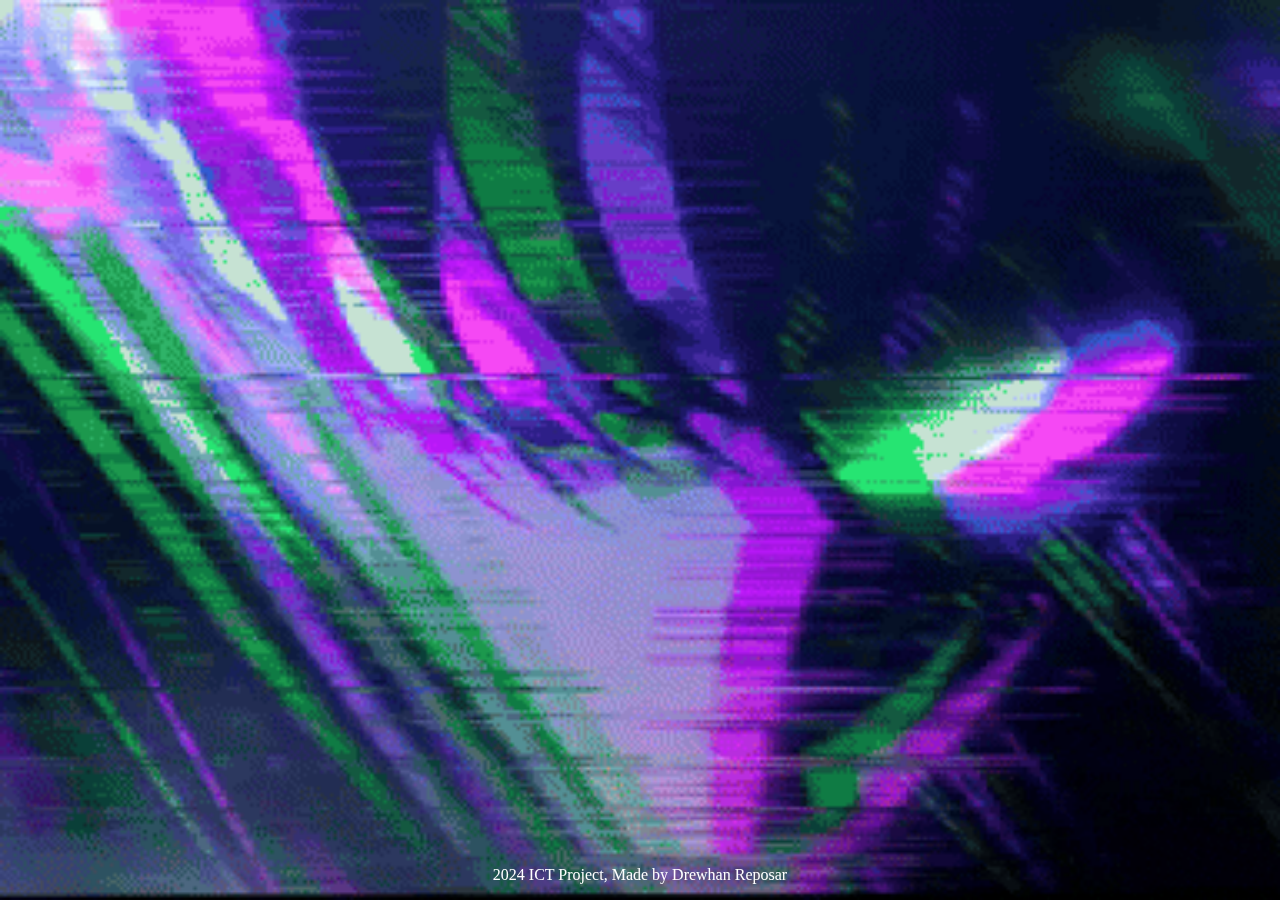
<file: index.html>
<!DOCTYPE html>
<html lang="en">

<head>
    <meta charset="UTF-8">
    <meta name="viewport" content="width=device-width, initial-scale=1.0">
    <title>Tech Hub</title>
    <link rel="stylesheet" href="https://cdnjs.cloudflare.com/ajax/libs/font-awesome/5.15.3/css/all.min.css">
    <link href="https://fonts.googleapis.com/css2?family=Orbitron:wght@500&display=swap" rel="stylesheet">
    <link rel="preconnect" href="https://fonts.googleapis.com">
<link rel="preconnect" href="https://fonts.gstatic.com" crossorigin>
<link href="https://fonts.googleapis.com/css2?family=Protest+Revolution&display=swap" rel="stylesheet">
    <link href="https://fonts.googleapis.com/css?family=Archivo+Black&display=swap" rel="stylesheet">
        <link rel="stylesheet" href="styles.css"> <!-- Separate CSS file -->


</head>
<style>
    .gradient-text {
  
  background-color: red;
  
  
  background-image: linear-gradient(45deg, #f3ec78, #af4261);
  
  background-size: 100%;
  background-repeat: repeat;
  -webkit-background-clip: text;
  -webkit-text-fill-color: transparent; 
  -moz-background-clip: text;
  -moz-text-fill-color: transparent;
}

body {
  background-color: #181123;
}

header {
  margin-top: 20;
  margin-top: 100;
}

h1 {
  font-family: Protest Revolution;
  font-weight: normal;
  font-size: 50;
  text-align: center;
  margin-bottom: 0;
  margin-bottom: -0.25em;
}
</style>

<body>

    <header>
        <h1 class="gradient-text">SOLO LEVELING</h1>
        <button class="home-button" onclick="location.href='Home.html'">Shop Now</button>
    </header>

  <footer>

         <p>2024 ICT Project, Made by Drewhan Reposar</p>
    </footer>

</body>
</html>
</file>
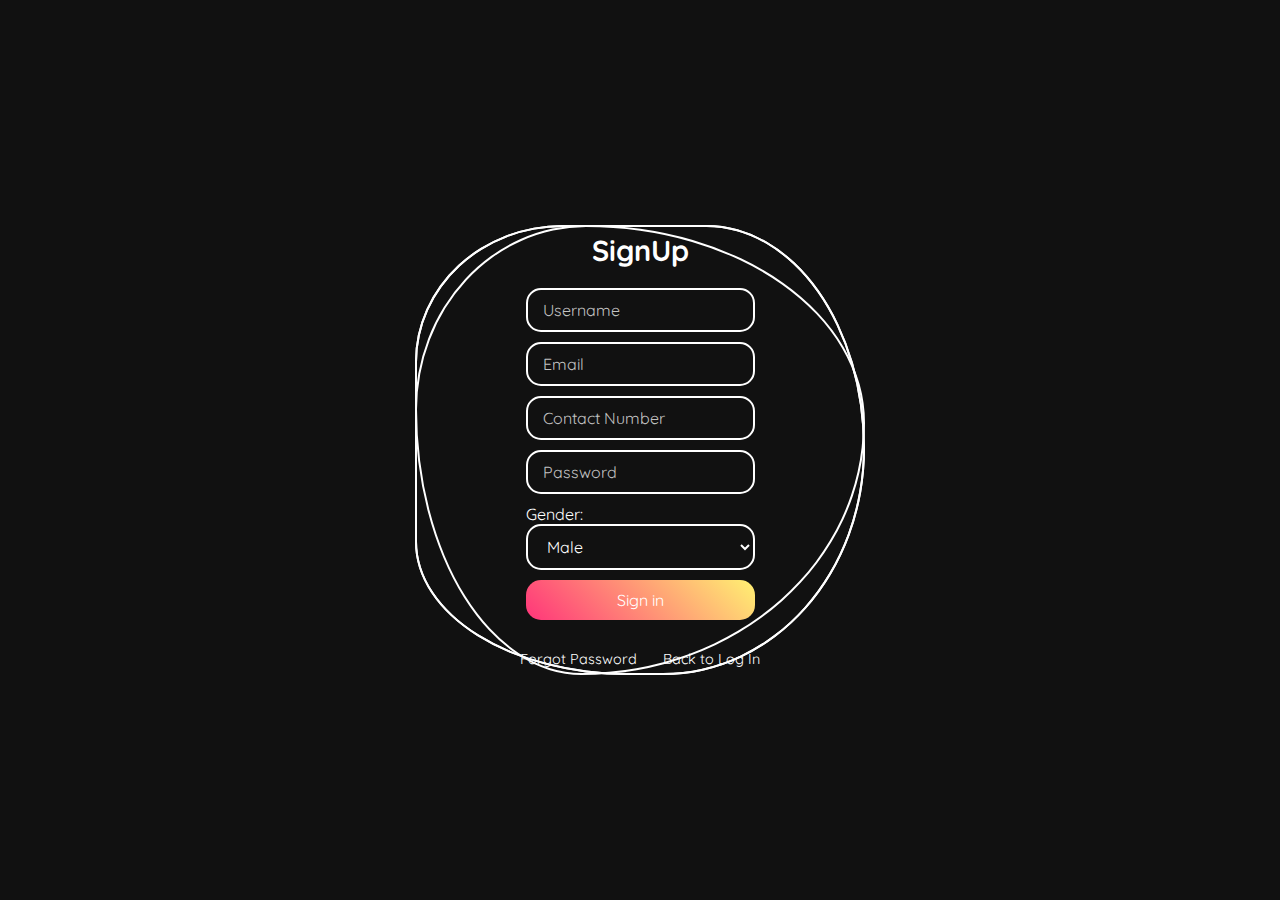
<file: Signup.html>
<!DOCTYPE html>
<html lang="en">
<head>
<meta charset="UTF-8">
<meta name="viewport" content="width=device-width, initial-scale=1.0">
<title>Login Page</title>
<style>
    /* Your existing CSS styles */
    @import url("https://fonts.googleapis.com/css2?family=Quicksand:wght@300&display=swap");

    * {
        margin: 0;
        padding: 0;
        box-sizing: border-box;
        font-family: "Quicksand", sans-serif;
    }

    body {
        display: flex;
        justify-content: center;
        align-items: center;
        min-height: 100vh;
        background: #111;
        width: 100%;
        overflow: hidden;
    }

    .ring {
        position: relative;
        width: 450px;
        height: 450px;
        display: flex;
        justify-content: center;
        align-items: center;
    }

    .ring i {
        position: absolute;
        inset: 0;
        border: 2px solid #fff;
        transition: 0.5s;
    }

    .ring i:nth-child(1) {
        border-radius: 38% 62% 63% 37% / 41% 44% 56% 59%;
        animation: animate 6s linear infinite;
    }

    .ring i:nth-child(2) {
        border-radius: 41% 44% 56% 59%/38% 62% 63% 37%;
        animation: animate 4s linear infinite;
    }

    .ring i:nth-child(3) {
        border-radius: 41% 44% 56% 59%/38% 62% 63% 37%;
        animation: animate2 10s linear infinite;
    }

    .ring:hover i {
        border: 6px solid var(--clr);
        filter: drop-shadow(0 0 20px var(--clr));
    }

    @keyframes animate {
        0% {
            transform: rotate(0deg);
        }
        100% {
            transform: rotate(360deg);
        }
    }

    @keyframes animate2 {
        0% {
            transform: rotate(360deg);
        }
        100% {
            transform: rotate(0deg);
        }
    }

    .login {
        position: absolute;
        width: 280px; /* Adjusted width for the login box */
        height: 100%;
        display: flex;
        justify-content: center;
        align-items: center;
        flex-direction: column;
        gap: 20px; /* Reduced gap between elements */
    }

    .login h2 {
        font-size: 1.8em; /* Reduced font size for the heading */
        color: #fff;
    }

    .login .inputBx {
        position: relative;
        width: 100%;
        margin-bottom: 10px; /* Reduced margin bottom for spacing */
    }

    .login .inputBx input,
    .login .inputBx select {
        position: relative;
        width: 100%;
        padding: 10px 15px; /* Adjusted padding for inputs and selects */
        background: transparent;
        border: 2px solid #fff;
        border-radius: 15px; /* Reduced border radius */
        font-size: 1em; /* Reduced font size for inputs and selects */
        color: #fff;
        box-shadow: none;
        outline: none;
    }

    .login .inputBx input[type="submit"] {
        width: 100%;
        padding: 10px 0; /* Adjusted padding for the submit button */
        font-size: 1em; /* Reduced font size for the submit button */
        background: #0078ff;
        background: linear-gradient(45deg, #ff357a, #fff172); /* Gradient background */
        border: none;
        cursor: pointer;
        color: #fff; /* Text color */
        border-radius: 15px; /* Border radius */
    }

    .login .inputBx input::placeholder {
        color: rgba(255, 255, 255, 0.75);
    }

    .login .inputBx select option {
        background: #111;
        color: #fff;
    }

    .login .inputBx label {
        color: #fff;
    }

    .login .links {
        position: relative;
        width: 100%;
        display: flex;
        align-items: center;
        justify-content: space-between;
        padding: 0 20px;
    }

    .login .links a {
        color: #fff;
        text-decoration: none;
        font-size: 0.9em; /* Reduced font size for the links */
    }
</style>
</head>
<body>
<div class="ring">
  <i style="--clr:#00ff0a;"></i>
  <i style="--clr:#ff0057;"></i>
  <i style="--clr:#fffd44;"></i>
  <div class="login">
    <h2>SignUp</h2>
    <form id="loginForm">
      <div class="inputBx">
        <input type="text" placeholder="Username" required>
      </div>
      <div class="inputBx">
        <input type="email" placeholder="Email" required>
      </div>
      <div class="inputBx">
        <input type="tel" placeholder="Contact Number" required>
      </div>
      <div class="inputBx">
        <input type="password" placeholder="Password" required>
      </div>
      <div class="inputBx">
        <label for="gender">Gender:</label>
        <select name="gender" id="gender">
          <option value="male">Male</option>
          <option value="female">Female</option>
          <option value="male">Secret</option>
        </select>
      </div>
      <div class="inputBx">
        <input type="submit" value="Sign in">
      </div>
    </form>
    <div class="links">
      <a href="Forgotpassword.html">Forgot Password</a>
      <a href="Registration.html">Back to Log In</a>
    </div>
  </div>
</div>

<script>
  document.getElementById("loginForm").addEventListener("submit", function(event) {
    event.preventDefault(); // Prevent default form submission
    window.location.href = "Home.html"; // Redirect to the other folder
  });
</script>
</body>
</html>
</file>
<file: styles.css>
/* styles.css */

body {
    font-family: Copperplate;
    margin: 0;
    padding: 0;
    box-sizing: border-box;
    background-image: url('images/sololeveling.gif');
    background-size: cover;
    background-position: center;
    background-repeat: no-repeat;
    color: white;
    text-align: center;
    display: flex;
    flex-direction: column;
    align-items: center;
    justify-content: center;
    height: 100vh;
}

header {
    background-color: ;
    color: white;
    text-align: center;
    padding: 1em;
    width: 50%;
    position: relative;
}

h1 {
    margin: 0;
    font-family: Copperplate;
    font-size: 4em;
    position: relative;
    opacity: 0;
    transform: translateX(-100%);
    animation: appearFromLeft 1s ease-in-out forwards;
}

footer {
    color: white;
    text-align: center;
    padding: 10;
    position: fixed;
    bottom: 0;
    width: 100%;
}

.tech {
    color: white;
}

.hub {
    color: white;
}

@keyframes appearFromLeft {
    0% {
        opacity: 0;
        transform: translateX(-100%);
    }

    100% {
        opacity: 1;
        transform: translateX(0);
    }
}

.home-button {
    background-color: #333;
    color: white;
    border: none;
    padding: 0.5em 0.5em;
    border-radius: 5px;
    cursor: pointer;
    position: relative;
    top: 20px;
    right: 0;
    opacity: 0;
    animation: appearFromRight 1s ease-in-out forwards;
    transition: background-color 0.3s ease-in-out;
    background-color: red;
  
  /* Create the gradient. */
  background-image: linear-gradient(45deg, #f3ec78, #af4261);
  
  /* Set the background size and repeat properties. */
  background-size: 100%;
  background-repeat: repeat;

  /* Use the text as a mask for the background. */
  /* This will show the gradient as a text color rather than element bg. */

}

.home-button:hover {
    background-color: #555;
}

@keyframes appearFromRight {
    0% {
        opacity: 0;
        transform: translateY(-100%);
    }

    100% {
        opacity: 1;
        transform: translateY(0);
    }

.gradient-text {
  /* Fallback: Set a background color. */
  background-color: red;
  
  /* Create the gradient. */
  background-image: linear-gradient(45deg, #f3ec78, #af4261);
  
  /* Set the background size and repeat properties. */
  background-size: 100%;
  background-repeat: repeat;

  /* Use the text as a mask for the background. */
  /* This will show the gradient as a text color rather than element bg. */
  -webkit-background-clip: text;
  -webkit-text-fill-color: transparent; 
  -moz-background-clip: text;
  -moz-text-fill-color: transparent;
}


/* Style the rest of the page. */
body {
  background-color: #181123;
}

header {
  margin-top: 1em;
  margin-top: calc(50vh - 3em);
}

h1 {
  font-family: "Archivo Black", sans-serif;
  font-weight: normal;
  font-size: 6em;
  text-align: center;
  margin-bottom: 0;
  margin-bottom: -0.25em;
}


}
</file>
